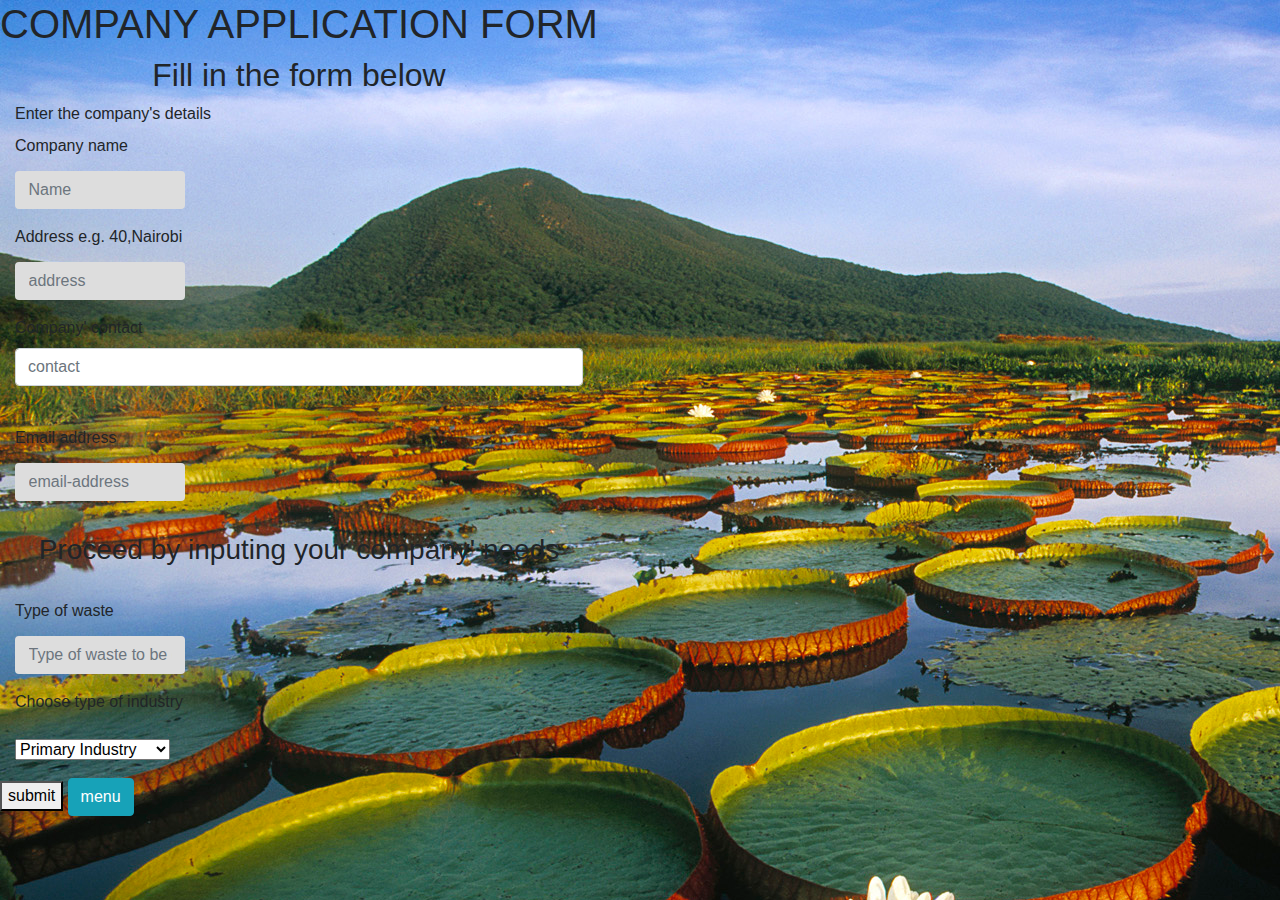
<file: index.html>
<!DOCTYPE html>
<html lang="en">
<head>
    <link href="css/style.css" rel="stylesheet" type="text/css">
    <link href="css/bootstrap.css" rel="stylesheet" type="text/css">
    <meta charset="UTF-8">
    <meta name="viewport" content="width=device-width, initial-scale=1.0">
    <title>Application form</title>
    <link rel="icon" href="images/icon.jpg" type="image/x-icon">
</head>
<body>
    <header id="header">
      <h1>COMPANY APPLICATION FORM</h1>
    </header>
    <section>
        <article>
            <div class="container-fluid" id="info">
                <div class="details">
                    <h2>Fill in the form below</h2>
                </div>
                <div class="message">
                    <form action="">
                        <div class="form-group">
                            <label for="enter">Enter the company's details</label><br>
                            <label for="enter">Company name</label><br>  
                            <input type="text" id="name" class="form-control mb-3" placeholder="Name" required><br>
                            <label for="enter">Address e.g. 40,Nairobi</label><br>              
                            <input type="text" id="address" class="form-control mb-3" placeholder="address" required><br>
                            <label for="enter">Company' contact</label><br>
                            <input type="number" id="contact" class="form-control mb-3" placeholder="contact" required><br>
                            <label for="enter">Email address</label><br>
                            <input type="text" id="email" class="form-control mb-3" placeholder="email-address" required><br>
                        </div>
                    </form>
                </div>
            </div>    
        </article>
        <aside>
            <div class="container-fluid" id="info">
                <div class="details">
                    <h3>Proceed by inputing your company' needs</h3>
                </div>
                <div class="Information">
                    <form action="">
                        <div class="form-group">
                            <label for="enter"></label><br>
                            <label for="enter">Type of waste</label><br>
                            <input type="text" id="waste" class="form-control mb-3" placeholder="Type of waste to be disposed" required><br>
                            <label for="enter">Choose type of industry </label><br>
                        </div>
                    </form>
                </div>
                <select>
                    <option value="primary">Primary Industry</option>
                    <option value="secondary">Secondary indusry</option>
                </select>
            </div>
                <p></p>
                <button id="submit" >submit</button>
                <a href="Menu.html" class="btn btn-info" role="button">menu</a>
        
        </aside>
    </section>
   
</body>
</html>
</file>
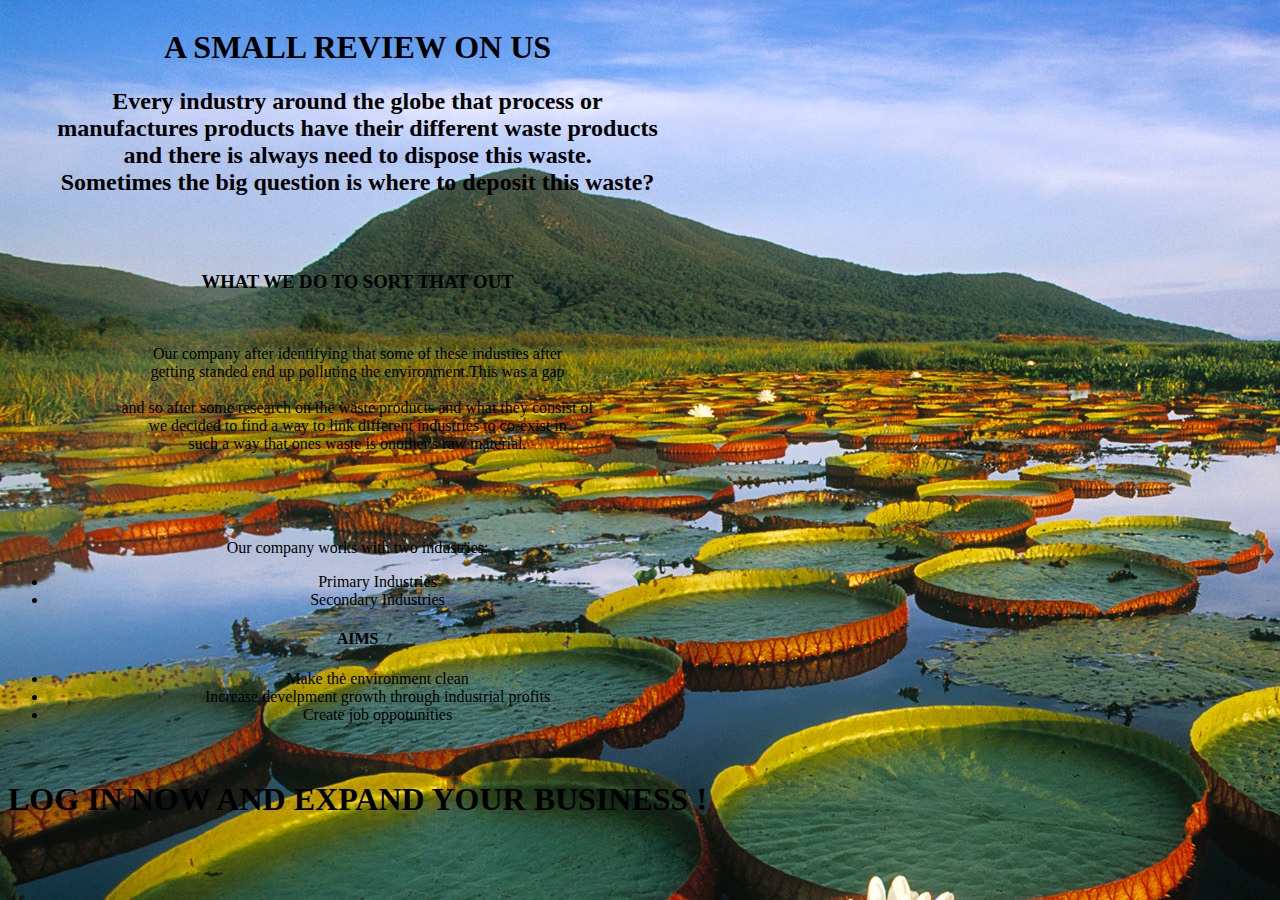
<file: about.html>
<!DOCTYPE html>
<html lang="en">
<head>
    <link rel="stylesheet" href=" css/style.css">
    <meta charset="UTF-8">
    <meta name="viewport" content="width=device-width, initial-scale=1.0">
    <title>ABOUT US</title>
</head>
<body>
    <h1>A SMALL REVIEW ON US</h1>

    <p><h2>Every industry around the globe that process or<br>
    manufactures products have their different waste products<br>
    and there is always need to dispose this waste.<br>
    Sometimes the big question is where to  deposit this waste?</h2></p><br><br>
    <div class="h3">
        <h3>WHAT WE DO TO SORT THAT OUT</h3><br>   <p>Our company after identifying that some of these industies after<br>
        getting standed end up polluting the environment.This was a gap<br><br>
        and so after some research on the waste products and what they consist of<br>
        we decided to find a way to link different industries to co-exist in <br>
        such a way that ones waste is onother's raw material.</p><br><br>
    </div><br>
        <p>Our company works with two industries; </p>
        <ul>
            <li>Primary Industries</li>
            <li>Secondary Industries</li>
        </ul>
            <h4>AIMS</h4>
            <ul>
                <li>Make the environment clean</li>
                <li>Increase develpment growth through industrial profits</li>
                <li>Create job oppotunities</li><br><br>
            </ul>
                    <h1> LOG IN NOW AND EXPAND YOUR BUSINESS !</h1>



</body>
</html>
</file>
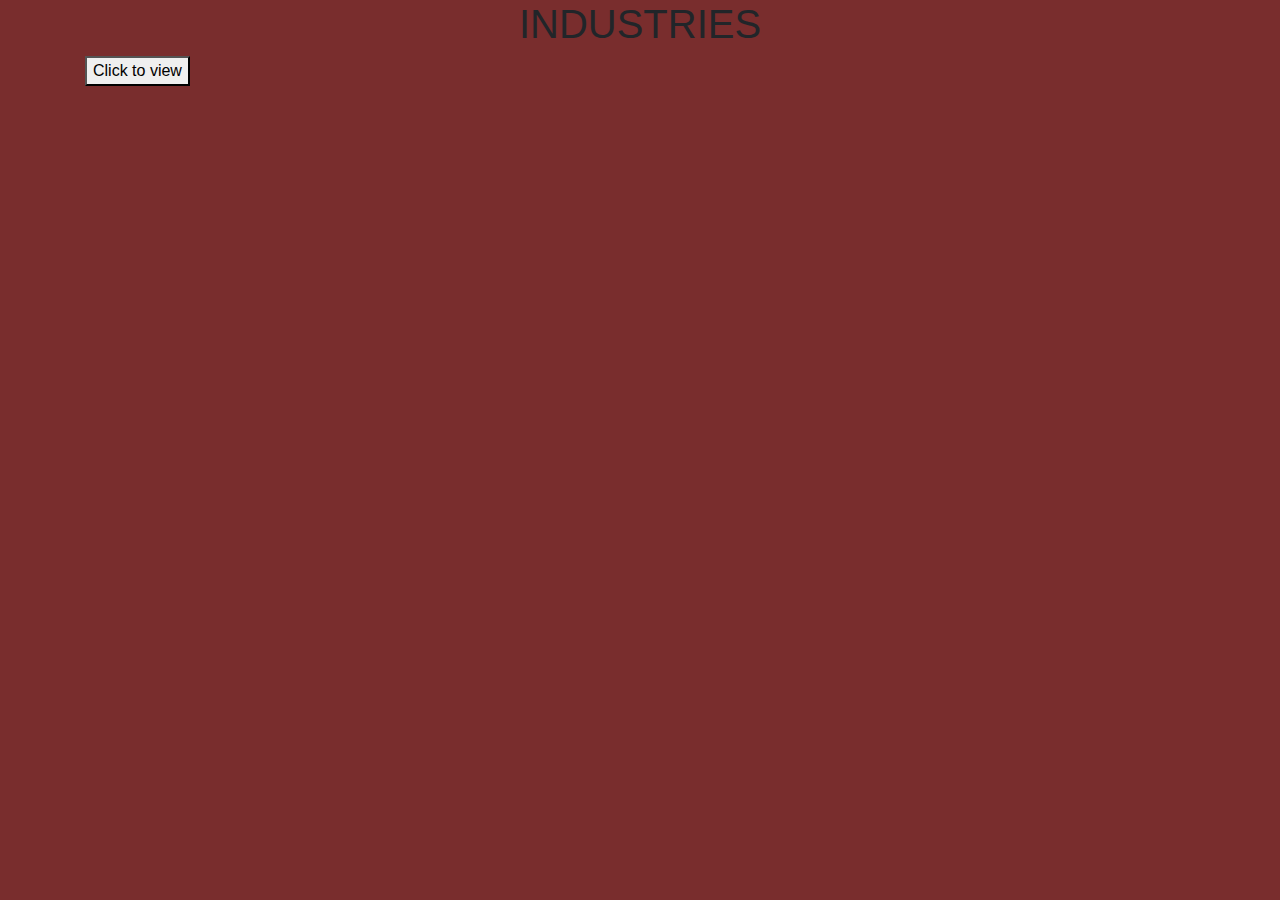
<file: Main.html>
<!DOCTYPE html>
<html lang="en">
  <head>
    <meta charset="UTF-8" />
    <meta name="viewport" content="width=device-width, initial-scale=1.0" />
    <meta http-equiv="X-UA-Compatible" content="ie=edge" />
    <link
      href="https://stackpath.bootstrapcdn.com/bootstrap/4.4.1/css/bootstrap.min.css"
      rel="stylesheet"
      integrity="sha384-Vkoo8x4CGsO3+Hhxv8T/Q5PaXtkKtu6ug5TOeNV6gBiFeWPGFN9MuhOf23Q9Ifjh"
      crossorigin="anonymous"
    />
    <title>TYPES OF INDUSTRIES</title>
  </head>
  <body style="background-color: rgb(121, 45, 45);">
    <div class="container">
      <h1 style="text-align: center;">INDUSTRIES</h1>
      <button id="choose-industry">Click to view</button>

      <div class="industries">
        <div class="row">
          <div class="col-md-6" style="display: none;" id="prim">
            <h2>Primary industries available</h2>
            <ul>
              <li><a href="links/sugar.html" style="text-decoration: none;">Sugar Industry</a></li>
              <li><a href="links/Textile.html"style="text-decoration: none;">Textile Industry</a></li>
              <li><a href="links/power.html"style="text-decoration: none;">Power Industry</a></li>

            </ul>
          </div>
          <div class="col-md-6" style="display: none;" id="sec">
              <h2>Secondary industries Available</h2>
              <ul>
                <li><a href="links/ferrosilicon.html" style="text-decoration: none;">ferrosilicon Industry</a></li>
                <li><a href="links/steel.html" style="text-decoration: none;">Steel & iron Production Industry</a></li>
                <li><a href="links/paper.html" style="text-decoration: none;">Paper Industry</a></li>
              </ul>
          </div>
        </div>
      </div>
    </div>
    <script
    src="https://code.jquery.com/jquery-3.4.1.min.js"
    integrity="sha256-CSXorXvZcTkaix6Yvo6HppcZGetbYMGWSFlBw8HfCJo="
    crossorigin="anonymous"></script>
    <script src="js/script.js"></script>
  </body>
</html>
</file>
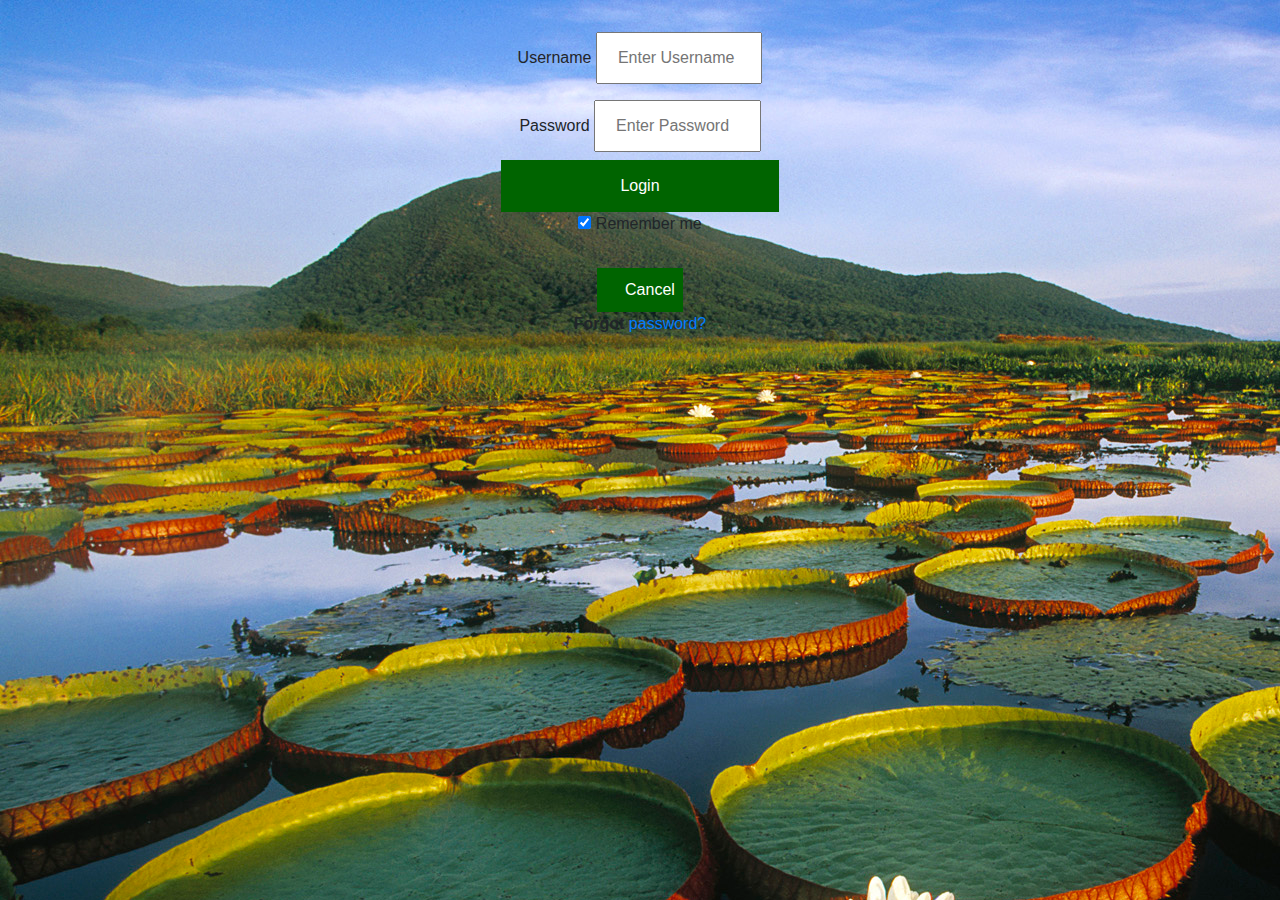
<file: Signin.html>
<!DOCTYPE html>
<html>
    <head>
        <link href="css/Signin.css" rel="stylesheet">
         <link href="https://stackpath.bootstrapcdn.com/bootstrap/4.4.1/css/bootstrap.min.css" rel="stylesheet" integrity="sha384-Vkoo8x4CGsO3+Hhxv8T/Q5PaXtkKtu6ug5TOeNV6gBiFeWPGFN9MuhOf23Q9Ifjh" crossorigin="anonymous">
    </head>
    <body>
        <div class="container3">
           <form action="index.html">
                <div class="imgcontainer">
                    
                </div>
                <div class="container">
                    <div class="card-items">
                    <label for="uname">Username</label>
                    <input type="text" placeholder="Enter Username" name="uname" required>
                    <br>
                    <label for="psw">Password</label>
                    <input type="password" placeholder="Enter Password" name="psw" required>
                    <br>
                    <button type="submit">Login</button>
                    <br>
                    <label>
                        <input type="checkbox" checked="checked" name="remember">
                        Remember me
                    </label>  
                    <br>
                    <div class="container" style="background-color: f1f1f1;">
                    
                        <br>
                        <button type="button" class="cancelbtn" style="text-align: center;">Cancel</button>
                        
                        <br>
                        <span class="psw"><strong>Forgot</strong> <a href="#">password?</a></span>
                        <br>
                        </div>
                    </div>
                    
                    


                      
                </div>
                
            </form>
    </body>
</html>
</file>
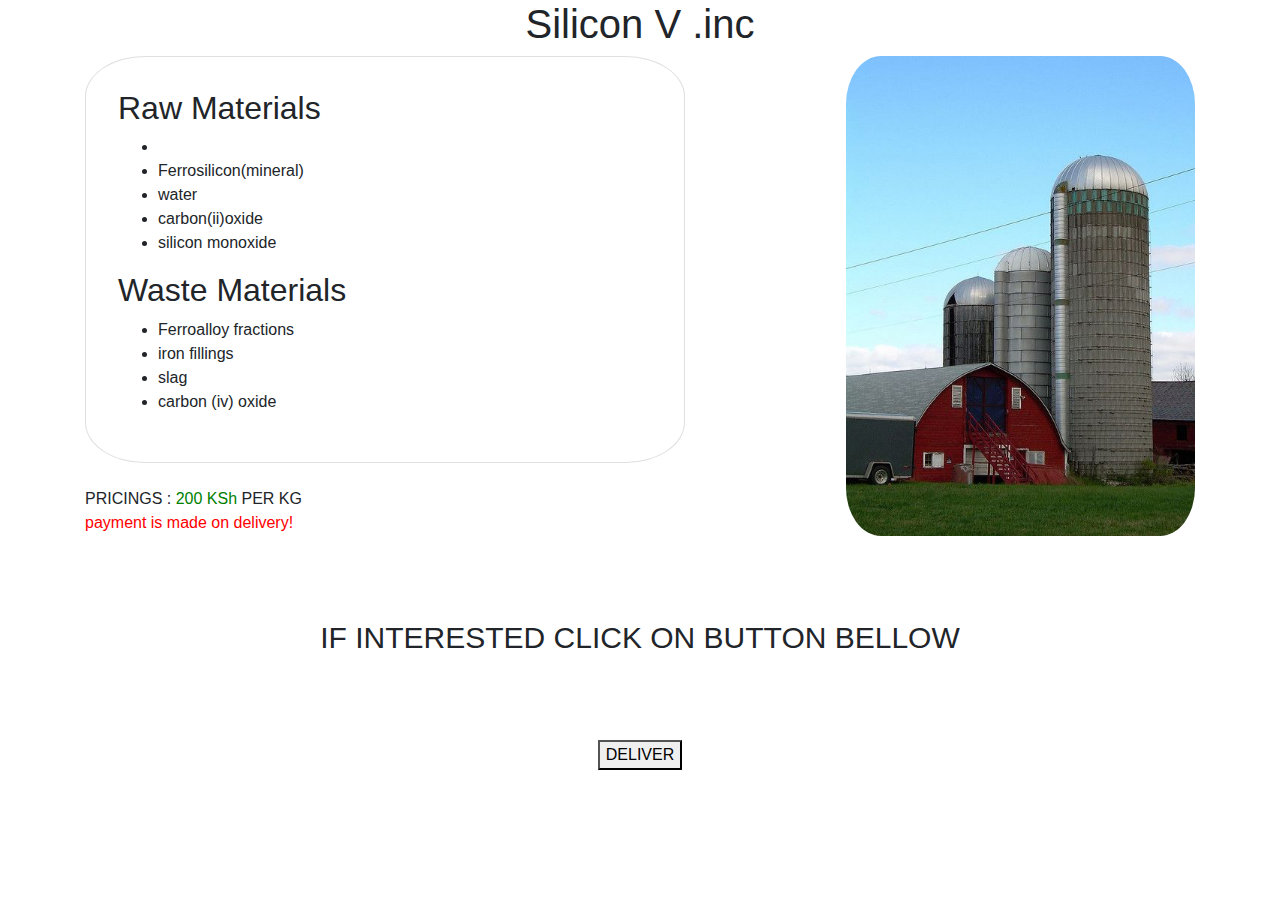
<file: links/ferrosilicon.html>
<!DOCTYPE html>
<html lang="en">
  <head>
    <meta charset="UTF-8" />
    <meta name="viewport" content="width=device-width, initial-scale=1.0" />
    <meta http-equiv="X-UA-Compatible" content="ie=edge" />
    <link
      href="https://stackpath.bootstrapcdn.com/bootstrap/4.4.1/css/bootstrap.min.css"
      rel="stylesheet"
      integrity="sha384-Vkoo8x4CGsO3+Hhxv8T/Q5PaXtkKtu6ug5TOeNV6gBiFeWPGFN9MuhOf23Q9Ifjh"
      crossorigin="anonymous"
    />
    <title>Ferrosilicon </title>
  </head>
  <body>
    <div class="container">
      <h1 style="text-align: center;">Silicon V .inc</h1>
      <img src="../images/build.jpg" style="float: right;height:30rem;border-radius: 10%;" />
      <div class="texts">
        <div class="card" style="width:600px;border-radius: 10%;">
          <div class="card-items" style="margin: 2rem;">
            <h2>Raw Materials</h2>
            <ul>
              <li></li>
              <li>Ferrosilicon(mineral)</li>
              <li>water</li>
              <li>carbon(ii)oxide</li>
              <li>silicon monoxide</li>
            </ul>
            <h2>Waste Materials</h2>
            <ul>
              <li>Ferroalloy fractions</li>
              <li>iron fillings</li>
              <li>slag</li>
              <li>carbon (iv) oxide</li>
            </ul>
          </div>
        </div><br>
        <p>PRICINGS : <span style="color: green;">200 KSh</span> PER KG
        <br><span style="color: red;">payment is made on delivery!</span>
        </p>
      </div>
      <div class="sales" style="text-align: center;">
        <p style="padding: 4rem;font-size: 30px;font-family: 'Franklin Gothic Medium', 'Arial Narrow', Arial, sans-serif">IF INTERESTED CLICK ON BUTTON BELLOW</p>
        <button id="delivery">DELIVER</button>
      </div>
    </div>
<script
    src="https://code.jquery.com/jquery-3.4.1.min.js"
    integrity="sha256-CSXorXvZcTkaix6Yvo6HppcZGetbYMGWSFlBw8HfCJo="
    crossorigin="anonymous"></script>
    <script src="../js/script.js"></script>
  </body>
</html>
</file>
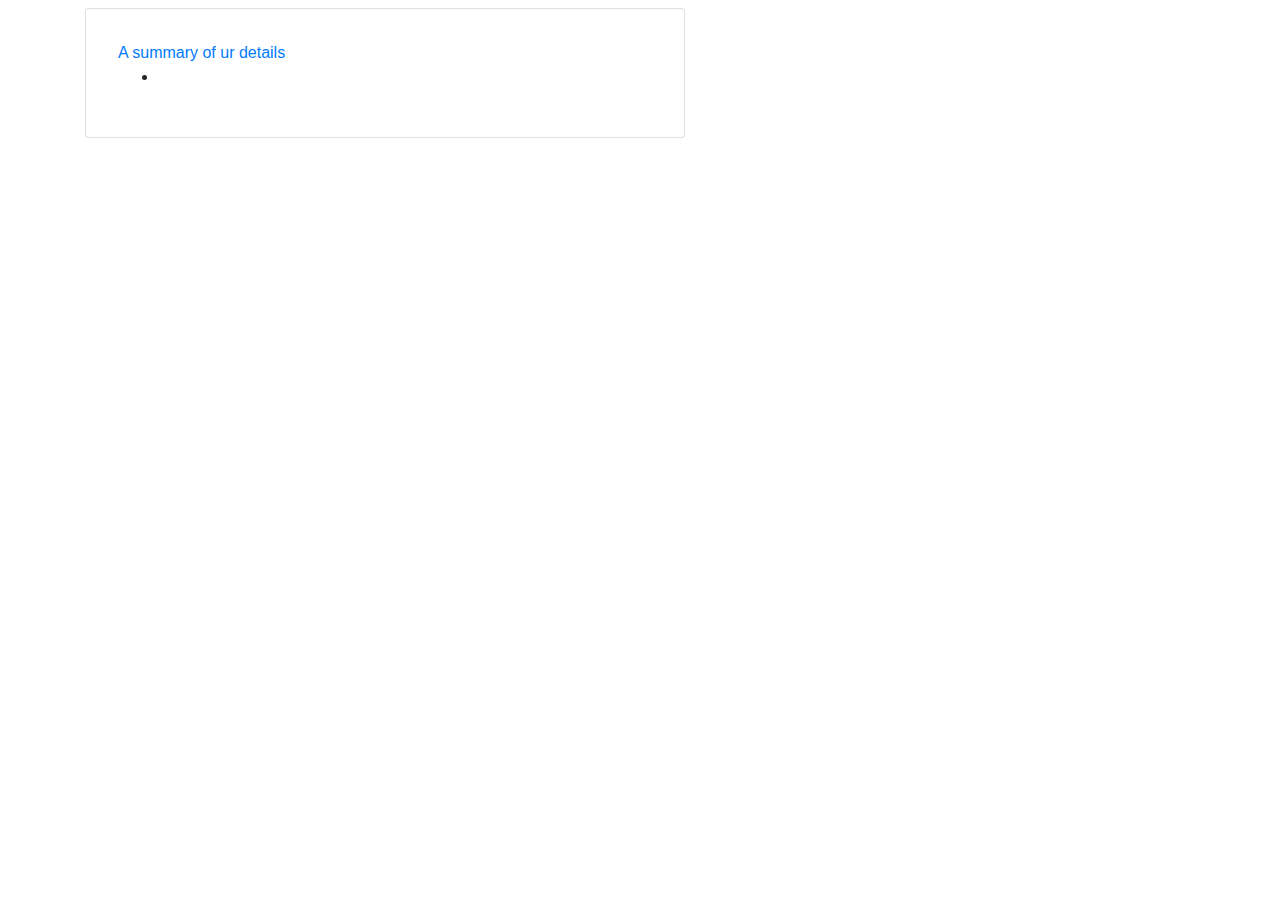
<file: links/new.html>
<!DOCTYPE html>
<html lang="en">
<head>
    <meta charset="UTF-8">
    <meta name="viewport" content="width=device-width, initial-scale=1.0">
    <link
    href="https://stackpath.bootstrapcdn.com/bootstrap/4.4.1/css/bootstrap.min.css"
    rel="stylesheet"
    integrity="sha384-Vkoo8x4CGsO3+Hhxv8T/Q5PaXtkKtu6ug5TOeNV6gBiFeWPGFN9MuhOf23Q9Ifjh"
    crossorigin="anonymous"
  />
    <title>user00938298</title>
</head>
<body>
    <div class="container">
        <h1></h1>
        <!--add image later-->
        <div class="card" style="width: 600px;">
            <div class="card-items" style="margin: 2rem;">
                <a href="#" id="new">A summary of ur details</a>
                <ul>
                    <li></li>
                </ul>
            
        </div>
    </div>
    
</body>
</html>
</file>
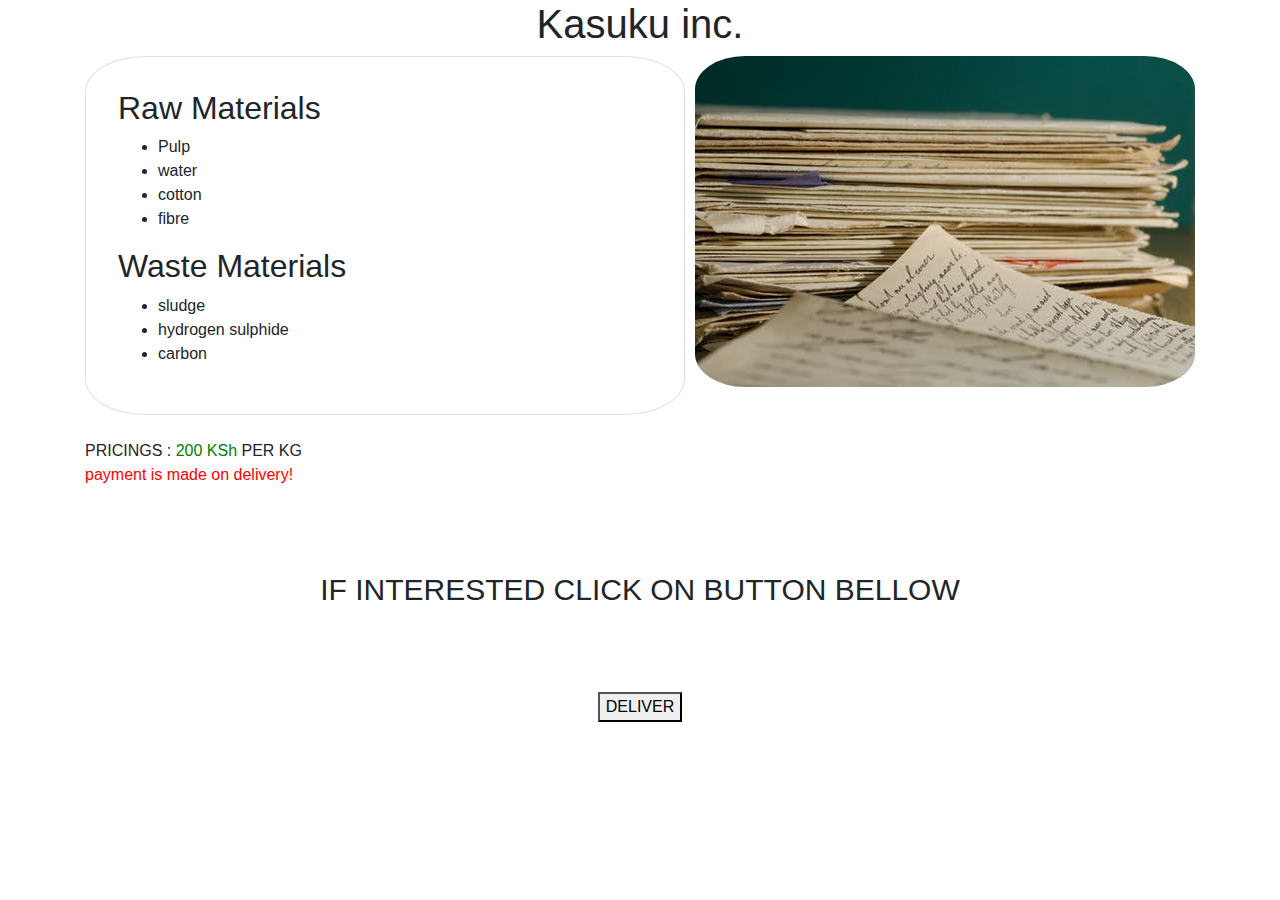
<file: links/paper.html>
<!DOCTYPE html>
<html lang="en">
  <head>
    <meta charset="UTF-8" />
    <meta name="viewport" content="width=device-width, initial-scale=1.0" />
    <meta http-equiv="X-UA-Compatible" content="ie=edge" />
    <link
      href="https://stackpath.bootstrapcdn.com/bootstrap/4.4.1/css/bootstrap.min.css"
      rel="stylesheet"
      integrity="sha384-Vkoo8x4CGsO3+Hhxv8T/Q5PaXtkKtu6ug5TOeNV6gBiFeWPGFN9MuhOf23Q9Ifjh"
      crossorigin="anonymous"
    />
    <title>Paper Industry</title>
  </head>
  <body>
    <div class="container">
      <h1 style="text-align: center;">Kasuku inc.</h1>
      <img src="../images/paper.jpeg" style="float: right;border-radius: 10%;" />
      <div class="texts">
        <div class="card" style="width:600px;border-radius: 10%;">
          <div class="card-items" style="margin: 2rem;">
            <h2>Raw Materials</h2>
            <ul>
              <li>Pulp</li>
              <li>water</li>
              <li>cotton</li>
              <li>fibre</li>
            </ul>
            <h2>Waste Materials</h2>
            <ul>
              <li>sludge</li>
              <li>hydrogen sulphide</li>
              <li>carbon</li>
            </ul>
          </div>
        </div><br>
        <p>PRICINGS : <span style="color: green;">200 KSh</span> PER KG
        <br><span style="color: red;">payment is made on delivery!</span>
        </p>
      </div>
      <div class="sales" style="text-align: center;">
        <p style="padding: 4rem;font-size: 30px;font-family: 'Franklin Gothic Medium', 'Arial Narrow', Arial, sans-serif">IF INTERESTED CLICK ON BUTTON BELLOW</p>
        <button id="delivery">DELIVER</button>
      </div>
    </div>
<script
    src="https://code.jquery.com/jquery-3.4.1.min.js"
    integrity="sha256-CSXorXvZcTkaix6Yvo6HppcZGetbYMGWSFlBw8HfCJo="
    crossorigin="anonymous"></script>
<script src="../js/script.js"></script>
  </body>
</html>
</file>
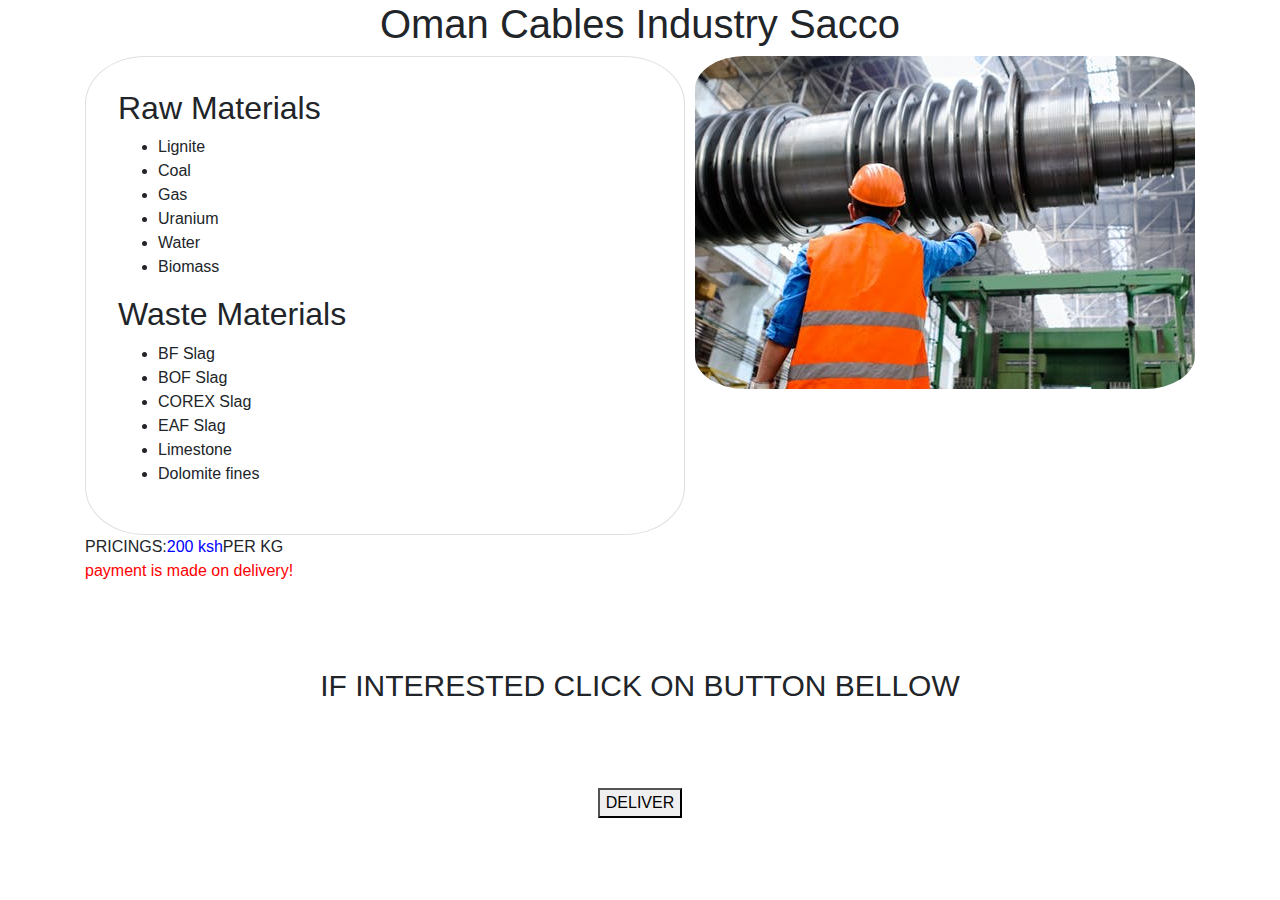
<file: links/power.html>
<!DOCTYPE html>
<html lang="en">
  <head>
    <meta charset="UTF-8" />
    <meta name="viewport" content="width=device-width, initial-scale=1.0" />
    <meta http-equiv="X-UA-Compatible" content="ie=edge" />
    <link
      href="https://stackpath.bootstrapcdn.com/bootstrap/4.4.1/css/bootstrap.min.css"
      rel="stylesheet"
      integrity="sha384-Vkoo8x4CGsO3+Hhxv8T/Q5PaXtkKtu6ug5TOeNV6gBiFeWPGFN9MuhOf23Q9Ifjh"
      crossorigin="anonymous"
    />
    <title>Power Industry</title>
  </head>
  <body>
    <div class="container">
      <h1 style="text-align: center;">Oman Cables Industry Sacco</h1>
      <img src="../images/power.jpeg" style="float: right;border-radius: 10%;">
      <div class="card" style="width: 600px;border-radius: 10%;">
        <div class="card-items" style="margin: 2rem;">
          <h2>Raw Materials</h2>
            <ul>
              <li>Lignite</li>
              <li>Coal</li>
              <li>Gas</li>
              <li>Uranium</li>
              <li>Water</li>
              <li>Biomass</li>
            </ul>
            <h2>Waste Materials</h2>
            <ul>
              <li>BF Slag</li>
              <li>BOF Slag</li>
              <li>COREX Slag</li>
              <li>EAF Slag</li>
              <li>Limestone</li>
              <li>Dolomite fines</li>
            <ul>
            </div>
      </div>
      <p>
      <span>PRICINGS:<span style="color: blue;">200 ksh</span>PER KG
      <br><span style="color:red;">payment is made on delivery!</span>
      </p>
    
    <div class="sales" style="text-align: center;">
      <p style="padding: 4rem; font-size: 30px; font-family: 'Franklin Gothic Medium', 'Arial Narrow', Arial, sans-serif;">IF INTERESTED CLICK ON BUTTON BELLOW</p>
        <button id="delivery">DELIVER</button>
    </div>
  </div>
<script
  src="https://code.jquery.com/jquery-3.4.1.min.js"
  integrity="sha256-CSXorXvZcTkaix6Yvo6HppcZGetbYMGWSFlBw8HfCJo="
  crossorigin="anonymous"></script>
  <script src="../js/script.js"></script>
</body>
</html>
</file>
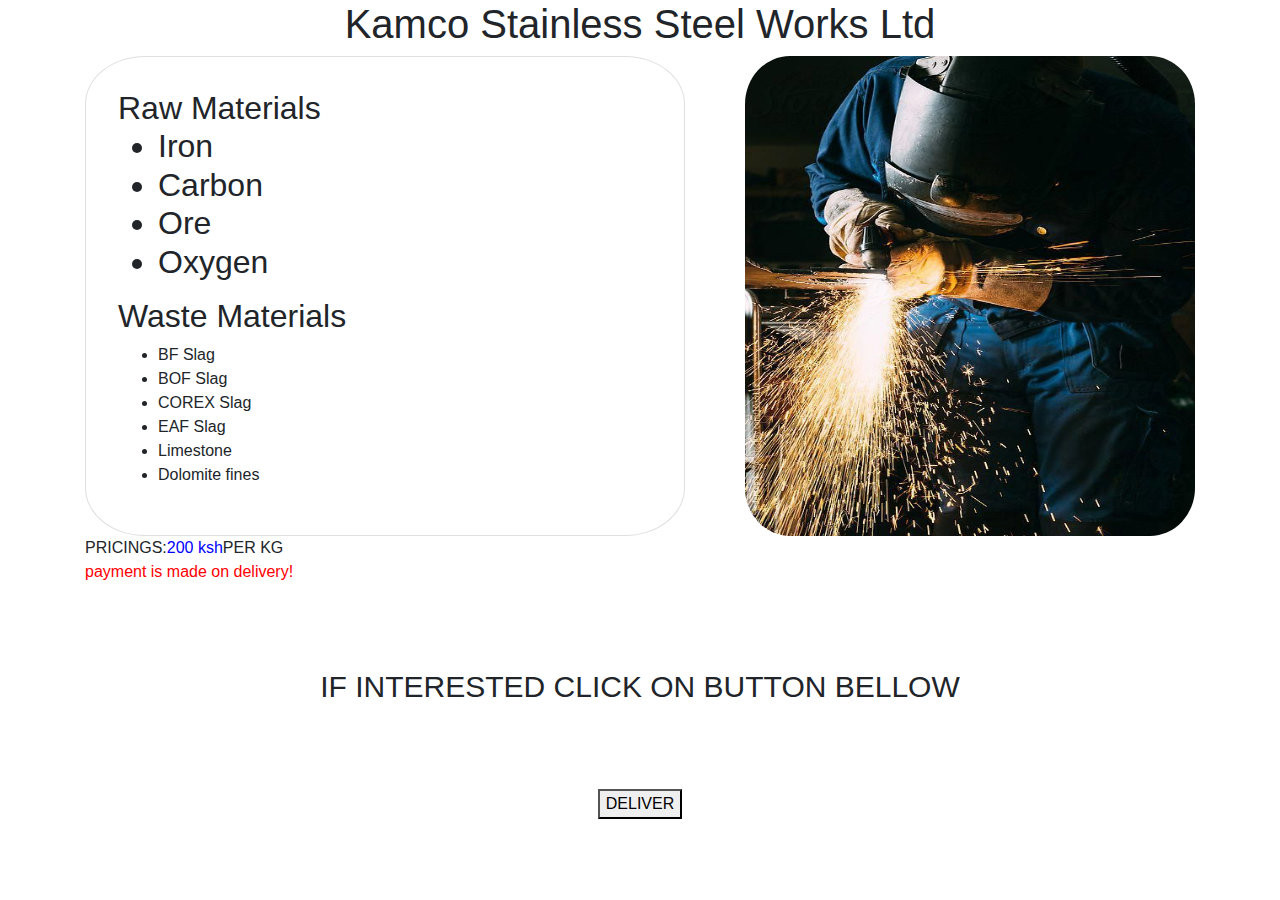
<file: links/steel.html>
<!DOCTYPE html>
<html lang="en">
  <head>
    <meta charset="UTF-8" />
    <meta name="viewport" content="width=device-width, initial-scale=1.0" />
    <meta http-equiv="X-UA-Compatible" content="ie=edge" />
    <link
      href="https://stackpath.bootstrapcdn.com/bootstrap/4.4.1/css/bootstrap.min.css"
      rel="stylesheet"
      integrity="sha384-Vkoo8x4CGsO3+Hhxv8T/Q5PaXtkKtu6ug5TOeNV6gBiFeWPGFN9MuhOf23Q9Ifjh"
      crossorigin="anonymous"
    />
    <title>Steel Industry</title>
  </head>
  <body>
    <div class="container">
      <h1 style="text-align: center;">Kamco Stainless Steel Works Ltd</h1>
      <img src="../images/fire.jpg" style="float: right;height: 30rem; width: 450px;border-radius: 10%;">
      <div class="card" style="width: 600px;border-radius: 10%;">
        <div class="card-items" style="margin: 2rem;">
          <h2>Raw Materials</li>
            <ul>
              <li>Iron</li>
              <li>Carbon</li>
              <li>Ore</li>
              <li>Oxygen</li>
            </ul>
            <h2>Waste Materials</h2>
            <ul>
              <li>BF Slag</li>
              <li>BOF Slag</li>
              <li>COREX Slag</li>
              <li>EAF Slag</li>
              <li>Limestone</li>
              <li>Dolomite fines</li>
            <ul>
            </div>
        </div>
        
      <span>PRICINGS:<span style="color: blue;">200 ksh</span>PER KG
      <br><span style="color:red;">payment is made on delivery!</span>
      </p>
    
    <div class="sales" style="text-align: center;">
      <p style="padding: 4rem;font-size: 30px;font-family: 'Franklin Gothic Medium', 'Arial Narrow', Arial, sans-serif;">IF INTERESTED CLICK ON BUTTON BELLOW</p>
        <button id="delivery">DELIVER</button>
      
    </div>
  </div>
<script
  src="https://code.jquery.com/jquery-3.4.1.min.js"
  integrity="sha256-CSXorXvZcTkaix6Yvo6HppcZGetbYMGWSFlBw8HfCJo="
  crossorigin="anonymous"></script>
  <script src="../js/script.js"></script>
</body>
</html>
</file>
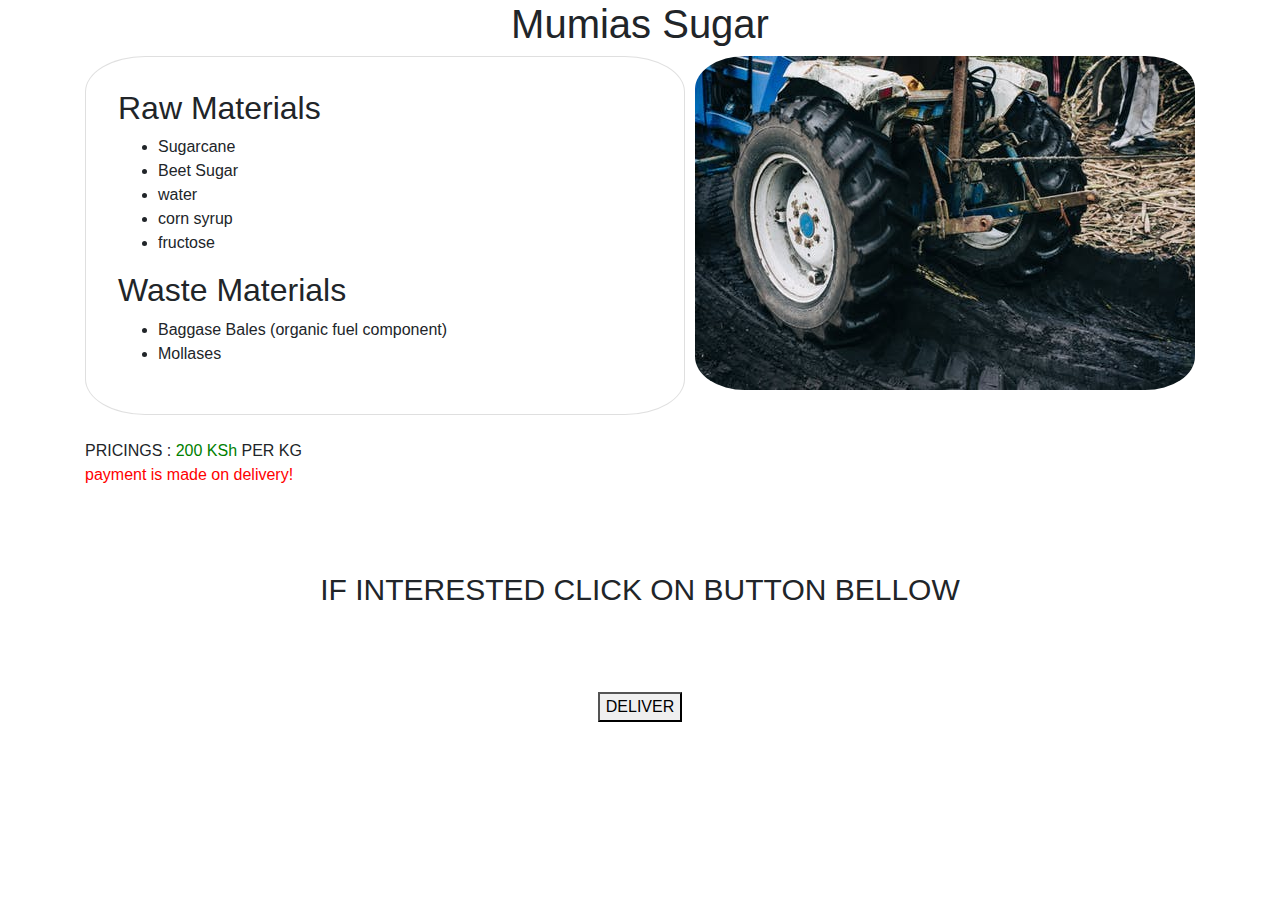
<file: links/sugar.html>
<!DOCTYPE html>
<html lang="en">
  <head>
    <meta charset="UTF-8" />
    <meta name="viewport" content="width=device-width, initial-scale=1.0" />
    <meta http-equiv="X-UA-Compatible" content="ie=edge" />
    <link
      href="https://stackpath.bootstrapcdn.com/bootstrap/4.4.1/css/bootstrap.min.css"
      rel="stylesheet"
      integrity="sha384-Vkoo8x4CGsO3+Hhxv8T/Q5PaXtkKtu6ug5TOeNV6gBiFeWPGFN9MuhOf23Q9Ifjh"
      crossorigin="anonymous"
    />
    
    <title>Sugar Industry</title>
  </head>
  <body >
    <div class="container">
      <h1 style="text-align: center;">Mumias Sugar</h1>
      <img src="../images/sugarcane.jpeg" style="float: right;border-radius: 10%;" />
      <div class="texts">
        <div class="card" style="width:600px;border-radius: 10%;">
          <div class="card-items" style="margin: 2rem;">
            <h2>Raw Materials</h2>
            <ul>
              <li>Sugarcane</li>
              <li>Beet Sugar</li>
              <li>water</li>
              <li>corn syrup</li>
              <li>fructose</li>
            </ul>
            <h2>Waste Materials</h2>
            <ul>
              <li>Baggase Bales (organic fuel component)</li>
              <li>Mollases</li>
            </ul>
          </div>
        </div><br>
        <p>PRICINGS : <span style="color: green;">200 KSh</span> PER KG
        <br><span style="color: red;">payment is made on delivery!</span>
        </p>
      </div>
      <div class="sales" style="text-align: center;">
        <p style="padding: 4rem;font-size: 30px;font-family: 'Franklin Gothic Medium', 'Arial Narrow', Arial, sans-serif">IF INTERESTED CLICK ON BUTTON BELLOW</p>
        <button id="delivery">DELIVER</button>
      </div>
    </div>
<script
    src="https://code.jquery.com/jquery-3.4.1.min.js"
    integrity="sha256-CSXorXvZcTkaix6Yvo6HppcZGetbYMGWSFlBw8HfCJo="
    crossorigin="anonymous"></script>
<script src="../js/script.js"></script>
  </body>
</html>
</file>
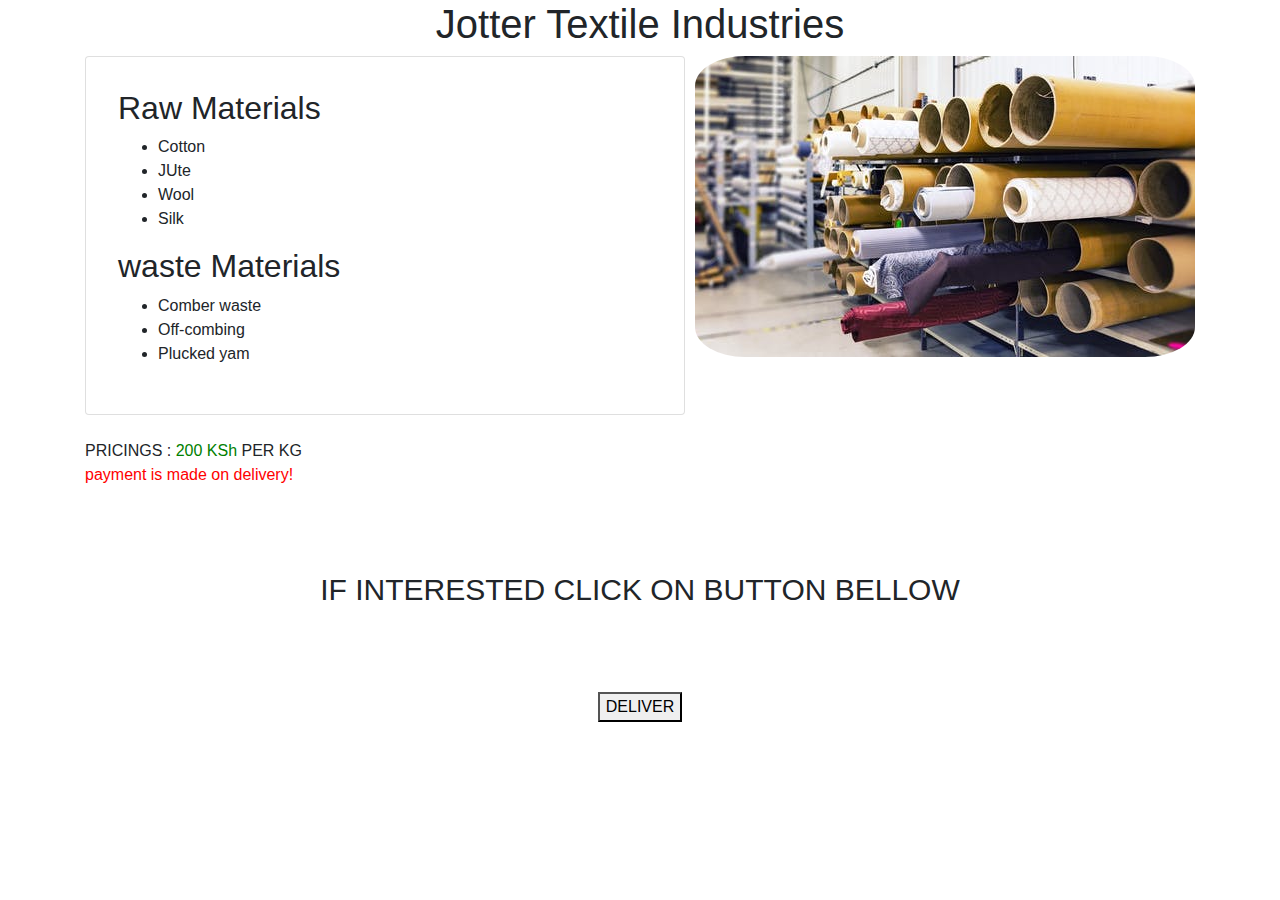
<file: links/Textile.html>
<!DOCTYPE html>
<html lang="en">
  <head>
    <meta charset="UTF-8" />
    <meta name="viewport" content="width=device-width, initial-scale=1.0" />
    <meta http-equiv="X-UA-Compatible" content="ie=edge" />
    <link
      href="https://stackpath.bootstrapcdn.com/bootstrap/4.4.1/css/bootstrap.min.css"
      rel="stylesheet"
      integrity="sha384-Vkoo8x4CGsO3+Hhxv8T/Q5PaXtkKtu6ug5TOeNV6gBiFeWPGFN9MuhOf23Q9Ifjh"
      crossorigin="anonymous"
    />
    <title>Textile Industry</title>
  </head>
  <body>
    <div class="container">
      <h1 style="text-align: center;border-radius: 10%;">Jotter Textile Industries</h1>
      <img src="../images/textile.jpeg" style="float: right;border-radius: 10%;">
      <div class="texts">
        <div class="card" style="width:600px;">
          <div class="card-items" style="margin: 2rem;">
            <h2>Raw Materials</h2>
            <ul>
              <li>Cotton</li>
              <li>JUte</li>
              <li>Wool</li>
              <li>Silk</li>
            </ul>
            <h2>waste Materials</h2>
            <ul>
              <li>Comber waste</li>
              <li>Off-combing</li>
              <li>Plucked yam</li>
            </ul>
          </div>
        </div><br>
        <p>PRICINGS : <span style="color: green;">200 KSh</span> PER KG
        <br><span style="color: red;">payment is made on delivery!</span>  
        </p>  
      </div>
      <div class="sales" style="text-align: center;">
        <p style="padding: 4rem;font-size: 30px;font-family: 'Franklin Gothic Medium', 'Arial Narrow', Arial, sans-serif;">IF INTERESTED CLICK ON BUTTON BELLOW</p>
          <button id="delivery">DELIVER</button>
      </div>
    </div>
<script
    src="https://code.jquery.com/jquery-3.4.1.min.js"
    integrity="sha256-CSXorXvZcTkaix6Yvo6HppcZGetbYMGWSFlBw8HfCJo="
    crossorigin="anonymous"></script>
<script src="../js/script.js"></script>
</body>
</html>
</file>
<file: css/style.css>
body{
    background-image: url(../images/change.jpg);
    background-repeat: repeat;
    background-size: auto;
    text-align: center;
    position: absolute;
    background-position: unset;
}
.card-items{
    text-align: center;
    text-emphasis: none;
    align-items: center;
    color: darkturquoise;
    background-attachment: fixed;
    background-color: black;
    padding-top: -5%;
    padding-bottom: -5%;
    padding-right: 2%;
    font-weight: bold;

}
.container{
    text-align: center;
    padding: 16px;
    box-sizing: content-box;
     border-radius: 3px;
     box-shadow: 0px 1px 4px 0px inset;
     color: maroon;
     font-size: large;
     align-items: center;
     flex-flow: wrap;
     vertical-align: center;
     align-items: stretch;
     text-align: center;
}
.container h1{
    color:black;
    font-weight: bold;
    font-family: 'Segoe UI', Tahoma, Geneva, Verdana, sans-serif;
    text-align: center;
    text-shadow: lawngreen;
}
.container p1{
    color: gold;
    font-weight: bolder;
    font-family: 'Segoe UI', Tahoma, Geneva, Verdana, sans-serif;
    font-style: italic;
    text-overflow: clip;

}
.container button{
    color:lightcoral;
    background-color: darkturquoise;
}
.container p2{
    color: blue;
    font-weight: bolder;
}
.containerSignin{
    color:darkturquoise;
    font-weight: bolder;
}
.containerSignin p{
    text-align: center;
    color: gold;
}
.containerSignin a{
    color: blue;
}
input[type=text],
input[type=password]{
    width: 30%;
    padding: 13.5px;
    margin: 5px 0 22px 0;
    display: inline-block;
    border: none;
    background: #ffffff;
    align-items: center;
}
input[type=text],
input[type=password]{
    background-color: #dddddd;
    outline: none;
    align-self: center;
}
hr{
    border: 1px solid #ffffff;
    margin-bottom: 25px;
}
.register{
    background-color: #4c4c4c;
    color: white;
    padding: 16px 20px;
    margin: 8px 0;
    border: none;
    cursor: pointer;
    width: 15%;
    opacity: 0.9;
}
.register:hover{
    opacity: 1;
}
h1{
    text-align: center;
}
p{
    text-align: center;
}
h2{
    text-align: center;
}
h3{
    text-align: center;
}
ul{
    text-align: center;
}
h4{
    text-align: center;
}
</file>
<file: css/Signin.css>
body{
    background-image: url(../images/change.jpg);
    align-content: center;
    align-self: auto;
    text-align: center;
    align-items: center;
    -moz-box-align: center;
    position: relative;
    
}
.card-items{
    text-align: center;
    align-items: stretch;
}
form{
    border: 3px;
    
}
input[type=text], input[type=password]{
    width: 15%;
    padding: 12px 20px;
    margin: 8px 0;
    display: inline-block;
    box-sizing: border-box;
    
}
button{
    background-color: darkgreen;
    color: white;
    padding: 14px 20px;
    margin: 8px 0;
    border: none;
    cursor: pointer;
    width: 25%;
}
button:hover{
    opacity: 0.8;
}
.cancelbtn{
    width: auto;
    padding: 10px 18px;
    background-color: darkgreen;
    text-indent: 20%;
    text-align: center;

}
.imgcontainer{
    text-align: center;
    margin: 24px 0 12px 0; 
    
}
</file>
